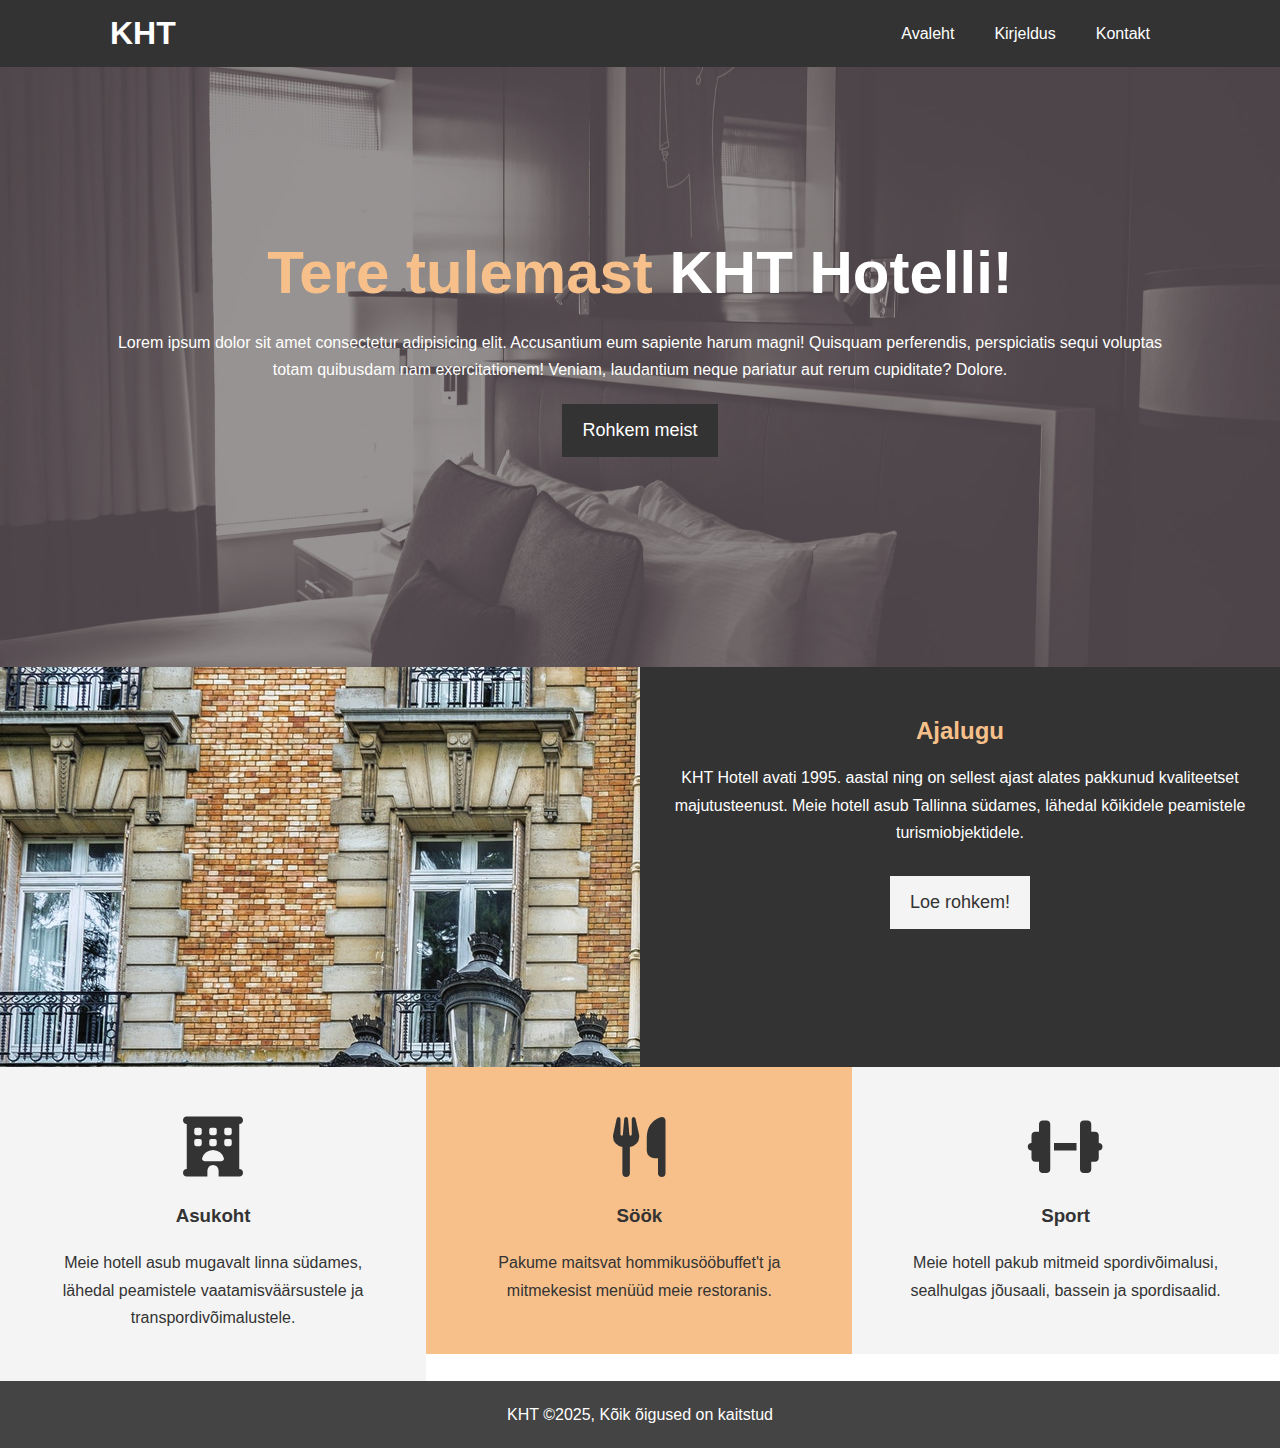
<file: index.html>
<!DOCTYPE html>
<html lang="et">
  <head>
    <meta charset="UTF-8" />
    <link rel="stylesheet" href="css/styles.css" />
    <meta name="viewport" content="width=device-width, initial-scale=1.0" />
    <meta http-equiv="X-UA-Compatible" content="ie=edge" />
    <link
      rel="stylesheet"
      href="https://cdnjs.cloudflare.com/ajax/libs/font-awesome/6.4.0/css/all.min.css"
    />
    <link
      rel="stylesheet"
      media="screen and (max-width: 500px)"
      href="css/mobile.css"
    />
    <title>Hotell | Avaleht</title>
  </head>
  <body>
    <header>
      <nav id="navbar">
        <div class="container">
          <h1><a class="current" href="index.html">KHT</a></h1>
          <ul>
            <li><a href="index.html">Avaleht</a></li>
            <li><a href="about.html">Kirjeldus</a></li>
            <li><a href="contact.html">Kontakt</a></li>
          </ul>
        </div>
      </nav>
      <div id="showcase">
        <div class="container">
          <div class="showcase-content">
            <h1>
              <span class="text-primary">Tere tulemast</span> KHT Hotelli!
            </h1>
            <p>
              Lorem ipsum dolor sit amet consectetur adipisicing elit.
              Accusantium eum sapiente harum magni! Quisquam perferendis,
              perspiciatis sequi voluptas totam quibusdam nam exercitationem!
              Veniam, laudantium neque pariatur aut rerum cupiditate? Dolore.
            </p>
            <a class="btn" href="about.html">Rohkem meist</a>
          </div>
        </div>
      </div>
    </header>
    <section id="info" class="bg-dark">
      <div class="info-img"></div>
      <div class="info-content">
        <h2><span class="text-primary">Ajalugu</span></h2>
        <p>
          KHT Hotell avati 1995. aastal ning on sellest ajast alates pakkunud
          kvaliteetset majutusteenust. Meie hotell asub Tallinna südames,
          lähedal kõikidele peamistele turismiobjektidele.
        </p>
        <a class="btn btn-light" href="about.html">Loe rohkem!</a>
      </div>
    </section>
    <section id="features">
      <div class="box bg-light">
        <i class="fa-solid fa-hotel"></i>
        <h3>Asukoht</h3>
        <p>
          Meie hotell asub mugavalt linna südames, lähedal peamistele
          vaatamisväärsustele ja transpordivõimalustele.
        </p>
      </div>
      <div class="box bg-primary">
        <i class="fa-solid fa-utensils"></i>
        <h3>Söök</h3>
        <p>
          Pakume maitsvat hommikusööbuffet't ja mitmekesist menüüd meie
          restoranis.
        </p>
      </div>
      <div class="box bg-light">
        <i class="fa-solid fa-dumbbell"></i>
        <h3>Sport</h3>
        <p>
          Meie hotell pakub mitmeid spordivõimalusi, sealhulgas jõusaali,
          bassein ja spordisaalid.
        </p>
      </div>
    </section>
    <div class="clear"></div>
    <footer>
      <p>KHT &copy;2025, Kõik õigused on kaitstud</p>
    </footer>
  </body>
</html>
</file>
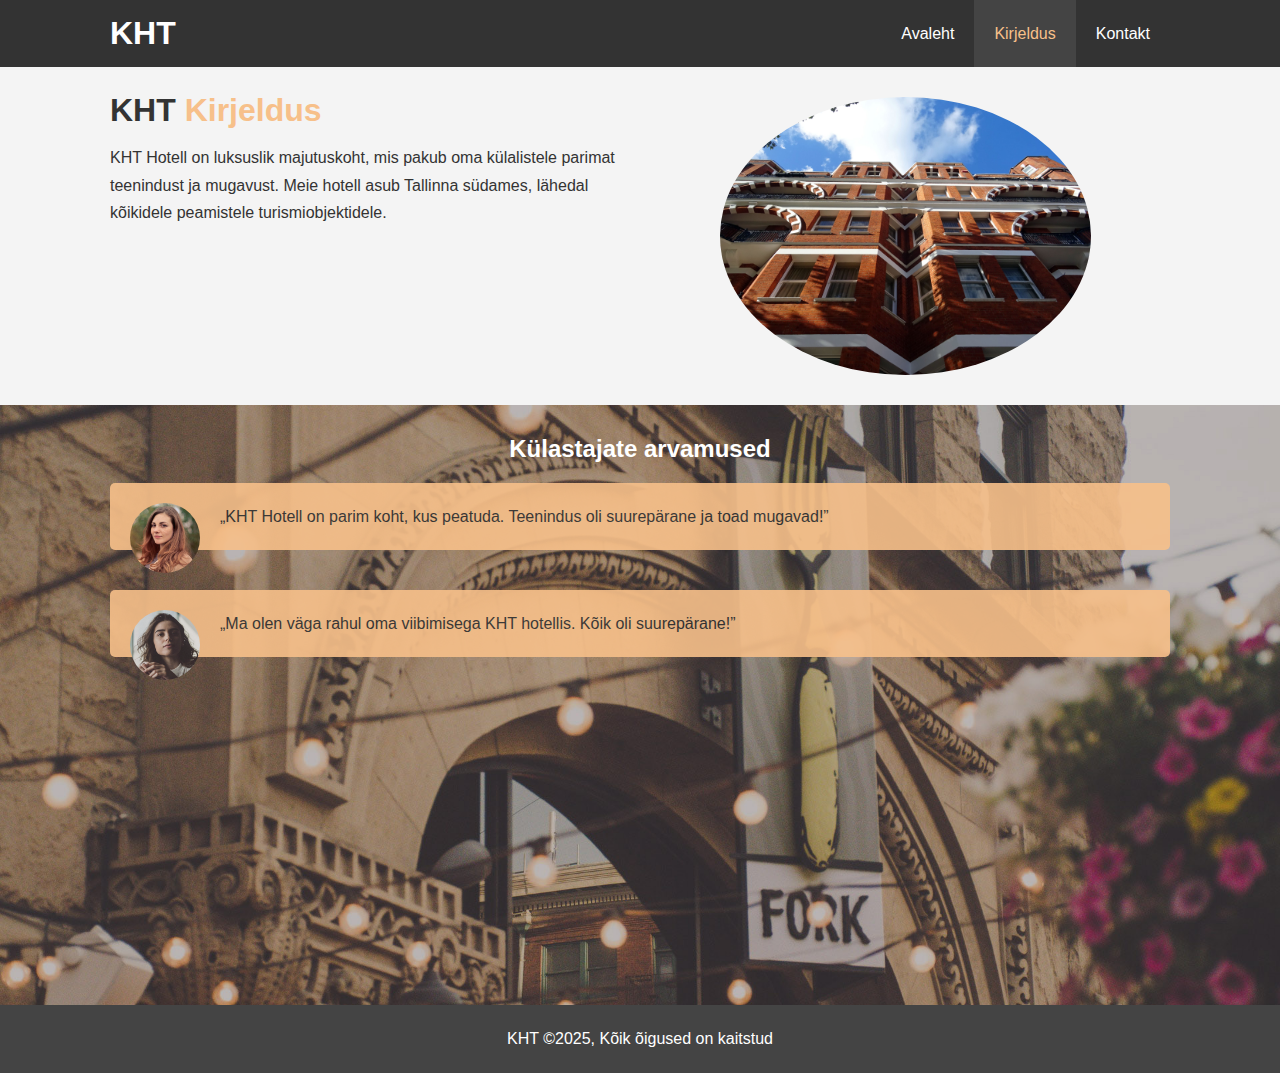
<file: about.html>
<!DOCTYPE html>
<html lang="et">
  <head>
    <meta charset="UTF-8" />
    <link rel="stylesheet" href="css/styles.css" />
    <meta name="viewport" content="width=device-width, initial-scale=1.0" />
    <meta http-equiv="X-UA-Compatible" content="ie=edge" />
    <link
      rel="stylesheet"
      href="https://cdnjs.cloudflare.com/ajax/libs/font-awesome/6.4.0/css/all.min.css"
    />
    <link
      rel="stylesheet"
      media="screen and (max-width: 500px)"
      href="css/mobile.css"
    />
    <title>Hotell | Kirjeldus</title>
  </head>
  <body>
    <header>
      <nav id="navbar">
        <div class="container">
          <h1><a href="index.html">KHT</a></h1>
          <ul>
            <li><a href="index.html">Avaleht</a></li>
            <li><a class="current" href="about.html">Kirjeldus</a></li>
            <li><a href="contact.html">Kontakt</a></li>
          </ul>
        </div>
      </nav>
    </header>
    <section id="about-info" class="bg-light py-30">
      <div class="container">
        <div class="info-left">
          <h1>KHT <span class="text-primary">Kirjeldus</span></h1>
          <p>
            KHT Hotell on luksuslik majutuskoht, mis pakub oma külalistele
            parimat teenindust ja mugavust. Meie hotell asub Tallinna südames,
            lähedal kõikidele peamistele turismiobjektidele.
          </p>
        </div>
        <div class="info-right">
          <img src="images/photo-2.jpg" alt="hotell" />
        </div>
      </div>
    </section>
    <section id="testimonials" class="py-30">
      <div class="container">
        <h2>Külastajate arvamused</h2>
        <div class="testimonial bg-primary">
          <img src="images/person-1.jpg" alt="Kati" />
          <p>
            „KHT Hotell on parim koht, kus peatuda. Teenindus oli suurepärane ja
            toad mugavad!”
          </p>
        </div>
        <div class="testimonial bg-primary">
          <img src="images/person-2.jpg" alt="Kadri" />
          <p>
            „Ma olen väga rahul oma viibimisega KHT hotellis. Kõik oli
            suurepärane!”
          </p>
        </div>
      </div>
    </section>
    <div class="clear"></div>
    <footer>
      <p>KHT &copy;2025, Kõik õigused on kaitstud</p>
    </footer>
  </body>
</html>
</file>
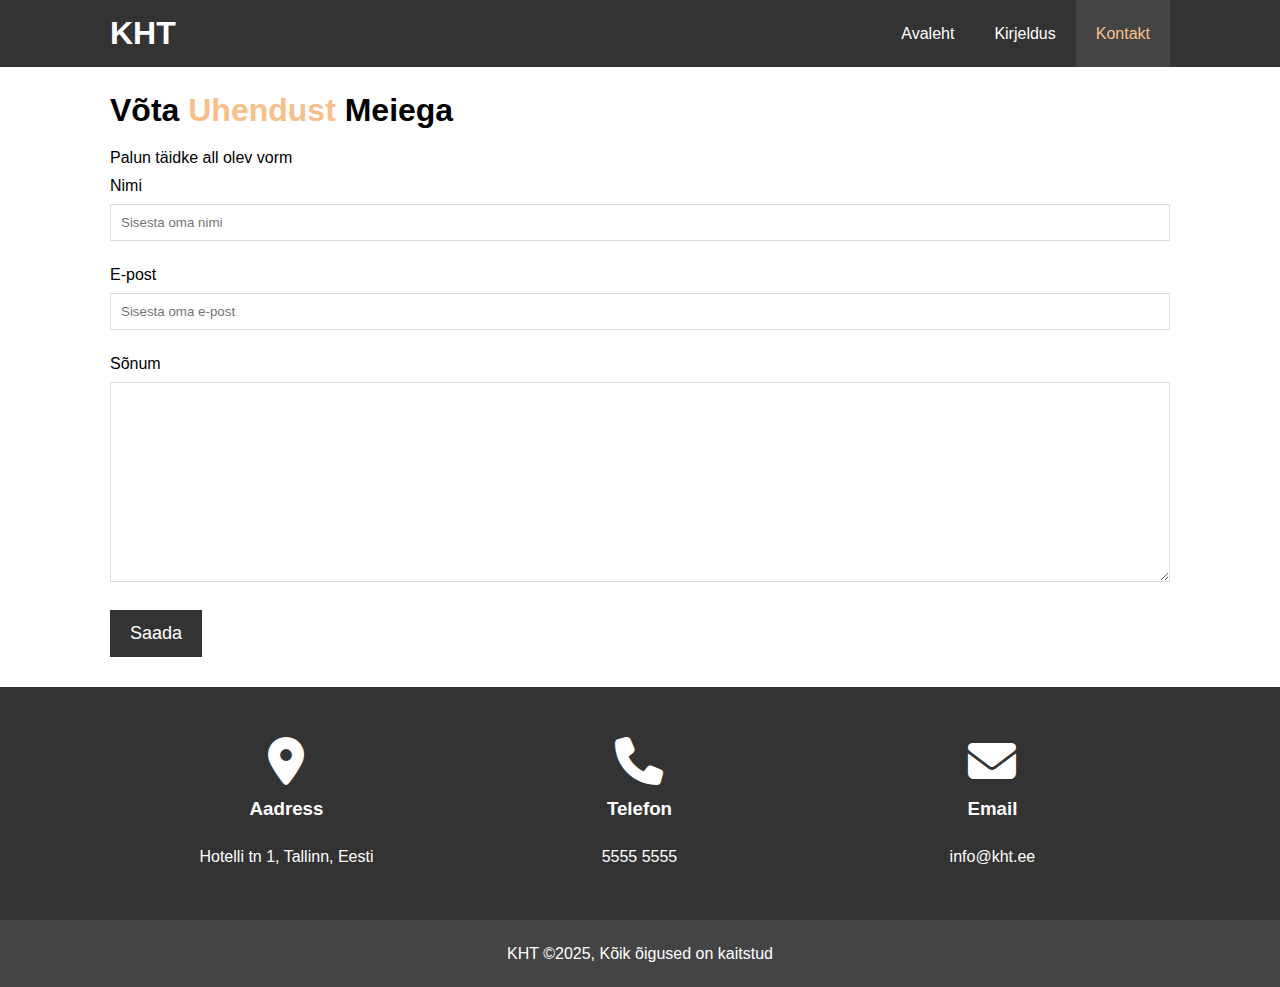
<file: contact.html>
<!DOCTYPE html>
<html lang="et">
  <head>
    <meta charset="UTF-8" />
    <link rel="stylesheet" href="css/styles.css" />
    <meta name="viewport" content="width=device-width, initial-scale=1.0" />
    <meta http-equiv="X-UA-Compatible" content="ie=edge" />
    <link
      rel="stylesheet"
      href="https://cdnjs.cloudflare.com/ajax/libs/font-awesome/6.4.0/css/all.min.css"
    />
    <link
      rel="stylesheet"
      media="screen and (max-width: 500px)"
      href="css/mobile.css"
    />
    <title>Hotell | Kontakt</title>
  </head>
  <body>
    <header>
      <nav id="navbar">
        <div class="container">
          <h1><a href="index.html">KHT</a></h1>
          <ul>
            <li><a href="index.html">Avaleht</a></li>
            <li><a href="about.html">Kirjeldus</a></li>
            <li><a class="current" href="contact.html">Kontakt</a></li>
          </ul>
        </div>
      </nav>
    </header>
    <section id="contact-form" class="py-30">
      <div class="container">
        <h1>Võta <span class="text-primary">Ühendust</span> Meiega</h1>
        <p>Palun täidke all olev vorm</p>
        <form action="">
          <div class="form-group">
            <label for="name">Nimi</label>
            <input type="text" id="name" placeholder="Sisesta oma nimi" />
          </div>
          <div class="form-group">
            <label for="email">E-post</label>
            <input type="email" id="email" placeholder="Sisesta oma e-post" />
          </div>
          <div class="form-group">
            <label for="message">Sõnum</label>
            <textarea id="message"></textarea>
          </div>
          <button type="submit" class="btn">Saada</button>
        </form>
      </div>
    </section>
    <section id="contact-info" class="bg-dark">
      <div class="container">
        <div class="box bg-dark">
          <i class="fas fa-map-marker-alt fa-3x"></i>
          <h3>Aadress</h3>
          <p>Hotelli tn 1, Tallinn, Eesti</p>
        </div>
        <div class="box bg-dark">
          <i class="fas fa-phone fa-3x"></i>
          <h3>Telefon</h3>
          <p>5555 5555</p>
        </div>
        <div class="box bg-dark">
          <i class="fas fa-envelope fa-3x"></i>
          <h3>Email</h3>
          <p>info@kht.ee</p>
        </div>
      </div>
    </section>
    <div class="clear"></div>
    <footer>
      <p>KHT &copy;2025, Kõik õigused on kaitstud</p>
    </footer>
  </body>
</html>
</file>
<file: css/mobile.css>
/* navbar h1 */
#navbar h1 {
  float: none;
  text-align: center;
}
#navbar ul, #navbar ul li {
  float: none;
}
#navbar ul li a {
  padding: 5px;
  border-bottom: #444 dotted 1px;
}
/* showcase */
#showcase {
  height: 100%;
}

#showcase h1 {
  font-size: 28px;
  margin-bottom: 15px;
}
#showcase .showcase-content {
  padding-top: 70px;
  padding-bottom: 30px;
}

/* info */
#info {
  height: 500px;
}
#info .info-img {
    display: none;
}
#info .info-content {
  float: none;
  width: 100%;
}
/* features */
#features .box {
  float: none;
  width: 100%;
}
/* about */

#about-info .info-left, #about-info .info-right {
  float: none;
  width: 100%;
}
#about-info .info-right {
  margin-top: 30px;
}
#about-info .info-left h1 {
  text-align: center;
}
/* contact-info */
#contact-fomr h1, #contact-form p {
  text-align: center;
}
#contact-info .box {
    float: none;
    width: 100%;
border-bottom: #444 dotted 1px;
    }
</file>
<file: css/styles.css>
/* reset browser css */
* {
  box-sizing: border-box;
  margin: 0;
  padding: 0;
}

/* main */
html, body {
  font-family: 'Segoe UI', Tahoma, Verdana, sans-serif;
  line-height: 1.7em;

}
a {
  text-decoration: none;
  color: #333;
}

h1, h2, h3 {
  padding-bottom: 20px;
}
/* container basic style */
.container {
  max-width: 1100px;
  margin: 0 auto;
  padding: 0 20px;
  overflow: auto;
}
.text-primary {
  color: #f7c08a;
}
.btn {
  display: inline-block;
  font-size: 18px;
  background: #333;
  color: #fff;
  padding: 13px 20px;
  border: none;
  cursor: pointer;
}
.btn:hover {
  background: #f7c08a;
  color: #333;
}
.btn-light {
  background: #f4f4f4;
  color: #333;
}
.bg-dark {
  background: #333;
  color: #fff;
}
.bg-light {
  background: #f4f4f4;
  color: #333;
}
.bg-primary {
  background: #f7c08a;
  color: #333;
}
.py-30 {
  padding: 30px 0;
}
/* navbar */
#navbar {
  background-color: #333;
  color: #fff;
  overflow: auto;
}
#navbar a {
  color: #fff;
}
#navbar ul {
  float: right;
  list-style: none;
}
#navbar ul li {
  float: left;

}
#navbar ul li a {
  display: block;
  padding: 20px;
  text-align: center;
}
  #navbar ul li a:hover, #navbar ul li a.current {
    background:#444;
    color: #f7c08a;
  }
  #navbar h1 {
    float: left;
    padding-top: 20px;
  }

/* showcase */
#showcase {
  background: url('../images/showcase.jpg') no-repeat center center/cover;
  height: 600px;
  }
  #showcase .showcase-content {
    color: #fff;
    padding-top: 170px;
    text-align: center;
  }
#showcase .showcase-content h1 {
    font-size: 60px;
    line-height: 1.2em;
  }
    #showcase .showcase-content p {
      padding-bottom: 20px;
      line-height: 1.7em;
    }
/* info */
    #info {
      height: 400px;
    }
    #info .info-content {
     float: right;
     width: 50%;
     height: 100%;
     text-align: center;
     padding: 50px 30px;
     overflow: hidden;
    }
#info .info-content p {
    padding-bottom: 30px;
    }

    #info .info-img {
      width: 50%;
      float: left;
      background: url('../images/photo-1.jpg') no-repeat;
      min-height: 100%;
    }
    #features .box {
      float: left;
      width: 33.3%;
      text-align: center;
      padding: 50px;
    }
    #features .box i {
      color: #333;
      padding-bottom: 10px;
      font-size: 60px;
      display: block;
      margin-bottom: 15px;
    }
  footer {
      background: #444;
      color: #fff;
      text-align: center;
      padding: 20px;

  }
  .clear {
    clear: both;
  }
  #about-info .info-left {
    float: left;
    width: 50%;
    min-height: 100%;
  }
  #about-info .info-right {
    float: right;
    width: 50%;
    min-height: 100%;
  }
  #about-info .info-right img{
    display: block;
    margin: auto;
    width: 70%;
    border-radius: 50%;
  }
  /* testimonials */
  #testimonials {
   height: 600px;
   background: url('../images/test-bg.jpg') no-repeat center center/cover;
  }
  #testimonials h2 {
    color: #fff;
    text-align: center;
  }
  #testimonials .testimonial {
   padding: 20px;
   margin-bottom: 40px;
   border-radius: 5px;
   opacity: 0.9;
  }
  #testimonials .testimonial img{
    width: 70px;
    float: left;
    margin-right: 20px;
    border-radius: 50%;
  }
  /* contact */
  #contact-form .form-group {
    margin-bottom: 20px;
  }
  #contact-form .form-group label {
    display: block;
    margin-bottom: 5px;
  }
  #contact-form .form-group input,
  #contact-form .form-group textarea {
    width: 100%;
    padding: 10px;
    border: 1px solid #ddd
  }
  #contact-form .form-group textarea {
    height: 200px;
  }
  #contact-form .form-group input:focus,
  #contact-form .form-group textarea:focus {
    outline: none;
    border-color: #f7c08a;
  }
  #contact-info .box {
    float: left;
    width: 33.3%;
    text-align: center;
    padding: 50px;
  }
  #contact-info .box i {
    margin-bottom: 10px;
  }
</file>
